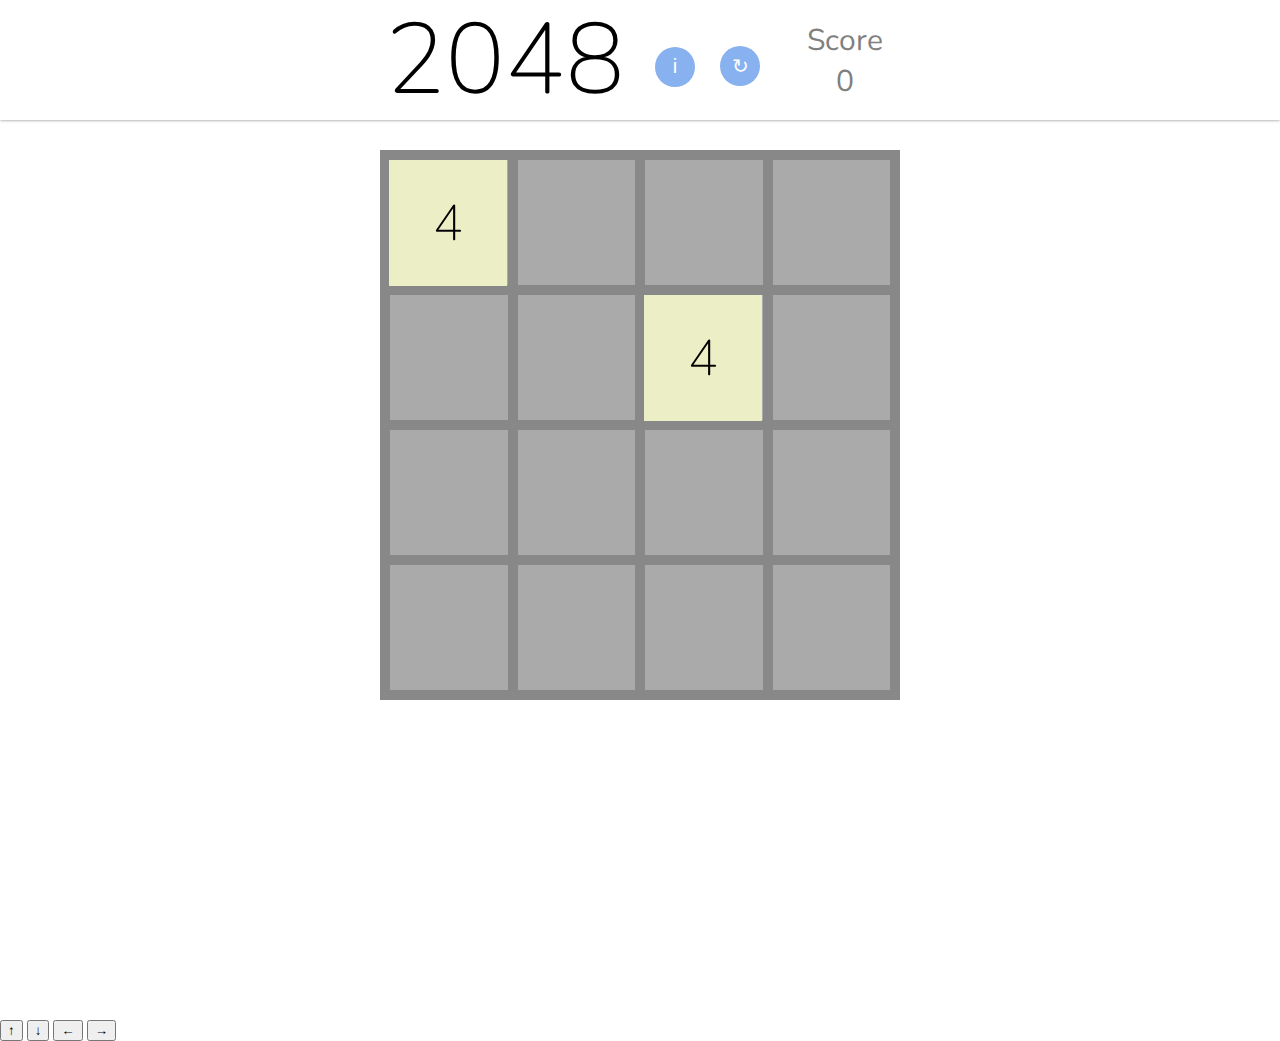
<file: 2048/index.html>
<!DOCTYPE html>
<html lang="en">

<head>
    <meta charset="UTF-8">
    <meta name="viewport" content="width=device-width, initial-scale=1.0">
    <title>2048 Game</title>
    <link href="https://fonts.googleapis.com/css?family=Nunito:200,400,800" rel="stylesheet">
    <link rel="stylesheet" href="styles.css">
</head>

<body>
    <div class="game">
        <div class="head">
            <div class="a">2048 <button class="info" onClick='info()'>i</button> <button id="repeat" class="info repeat"
                    onClick='reset()'>↻</button></div>
            <div class="score">Score<br /><span id="value"></span></div>
        </div>
        <div class="description" id="description">
            How to play:<br /><br />
            Use your arrow-keys to slide the tiles. <br />
            Two tiles with the same value in line can be merged. The goal is to merge the tiles and get the 2048
            tile.<br /><br />
            The score is a sum of the merged tiles.<br><br />
            <span>_______________________________</span><br /><br />
            Made by Fabian Richter 01/2017
        </div>
        <div class="field">
            <div class="row">
                <div class="cell"></div>
                <div class="cell"></div>
                <div class="cell"></div>
                <div class="cell"></div>
            </div>
            <div class="row">
                <div class="cell"></div>
                <div class="cell"></div>
                <div class="cell"></div>
                <div class="cell"></div>
            </div>
            <div class="row">
                <div class="cell"></div>
                <div class="cell"></div>
                <div class="cell"></div>
                <div class="cell"></div>
            </div>
            <div class="row">
                <div class="cell"></div>
                <div class="cell"></div>
                <div class="cell"></div>
                <div class="cell"></div>
            </div>
        </div>
    </div>
    <div class='' id='status'></div>
    <!-- Arrow buttons -->
    <button class="arrow-button" id="up-button" onclick="move('up')">↑</button>
    <button class="arrow-button" id="down-button" onclick="move('down')">↓</button>
    <button class="arrow-button" id="left-button" onclick="move('left')">←</button>
    <button class="arrow-button" id="right-button" onclick="move('right')">→</button>

    <script src="script.js"></script>
</body>

</html>
</file>
<file: 2048/styles.css>
body {
  background-color: #fff;
  overflow: hidden;
  padding: 0;
  margin: 0;
}

/* head */
.head {
  height: 120px;
  width: 510px;
  margin-left: auto;
  margin-right: auto;
  display: block;
  float: center;
  display: flex;
  align-items: center;
  justify-content: center;
}

div.game {
  box-shadow: 0px 0px 3px rgba(0, 0, 0, 0.5);
}

div.description {
  height: 250px;
  width: 300px;
  top: 1000px;
  color: #333;
  font-family: nunito;
  transform: translate(-50%, -50%) scale(0);
  position: absolute;
  left: 50%;
  top: 425px;
  background: #fff;
  padding: 50px;
  border-radius: 0px;
  z-index: 1000;
  box-shadow: 0px 0px 5px rgba(0, 0, 0, 0.5);
  text-align: center;
  visibility: hidden;
  opacity: 0;
  font-size: 15px;
  transition: 0.3s all;
}

.description.show {
  visibility: visible;
  opacity: 1;
  font-size: 15px;
  transform: translate(-50%, -50%) scale(1);
  transition: 0.3s all;
}

.info {
  width: 40px;
  height: 40px;
  border-radius: 50%;
  font-weight: 100;
  cursor: pointer;
  border: 0px;
  border-color: #aaa;
  background-color: #88b1ef;
  color: #fff;
  font-size: 20px;
  top: 50px;
  transform: translate(-50%, -50%);
  margin-left: 25px;
  transition: 0.1s background-color;
}

.info:hover {
  background-color: #6593d8;
}

.repeat {
  margin: 0px !important;
}

.a {
  font-family: Nunito;
  font-size: 100px;
  font-weight: 200;
  margin-right: 15px;
}

.score {
  position: relative;
  width: 100px;
  height: 100px;
  top: 10px;
  font-family: nunito;
  font-weight: 400;
  font-size: 30px;
  color: grey;
  text-align: center;
}

/* field */
.field,
.grid {
  position: absolute;
  width: 510px;
  height: 510px;
  background-color: #888;
  top: 150px;
  border-radius: 0px;
  border: 5px solid #888;
  display: table;
  margin-left: auto;
  margin-right: auto;
  left: 0;
  right: 0;
}

.field {
  z-index: 50;
}

.grid {
  z-index: 100;
}

.row,
.grid_row {
  width: 510px;
  height: 135px;
  position: relative;
  display: table-row;
}

.cell,
.grid_cell {
  background-color: white;
  width: 125px;
  height: 125px;
  position: relative;
  display: table-cell;
  border-radius: 0px;
  border: 5px solid #888;
  text-align: center;
  vertical-align: middle;
  font-family: nunito;
  font-size: 50px;
}

.grid_cell {
  background-color: #aaa;
  color: white;
}

div > div > div > div {
  opacity: 0;
  position: absolute;
}

.tile {
  opacity: 1;
  width: 118px;
  height: 126px;
  background-color: white;
  z-index: 150;
  border-radius: 0px;
  font-weight: 200;
  top: 0;
  left: -1px;
  color: black;
  transition: 0.3s all;
  display: -webkit-box;
  display: -webkit-flex;
  display: -moz-box;
  display: -moz-flex;
  display: -ms-flexbox;
  display: flex;

  -webkit-box-pack: center;
  -ms-flex-pack: center;
  -webkit-justify-content: center;
  -moz-justify-content: center;
  justify-content: center;

  -webkit-box-align: center;
  -ms-flex-align: center;
  -webkit-align-items: center;
  -moz-align-items: center;
  align-items: center;
}

#status {
  width: 100%;
  height: 100vh;
}

.won {
  background-color: #337538;
  transition: 0.3s all;
}

.lose {
  background-color: #7d3c34;
}
</file>
